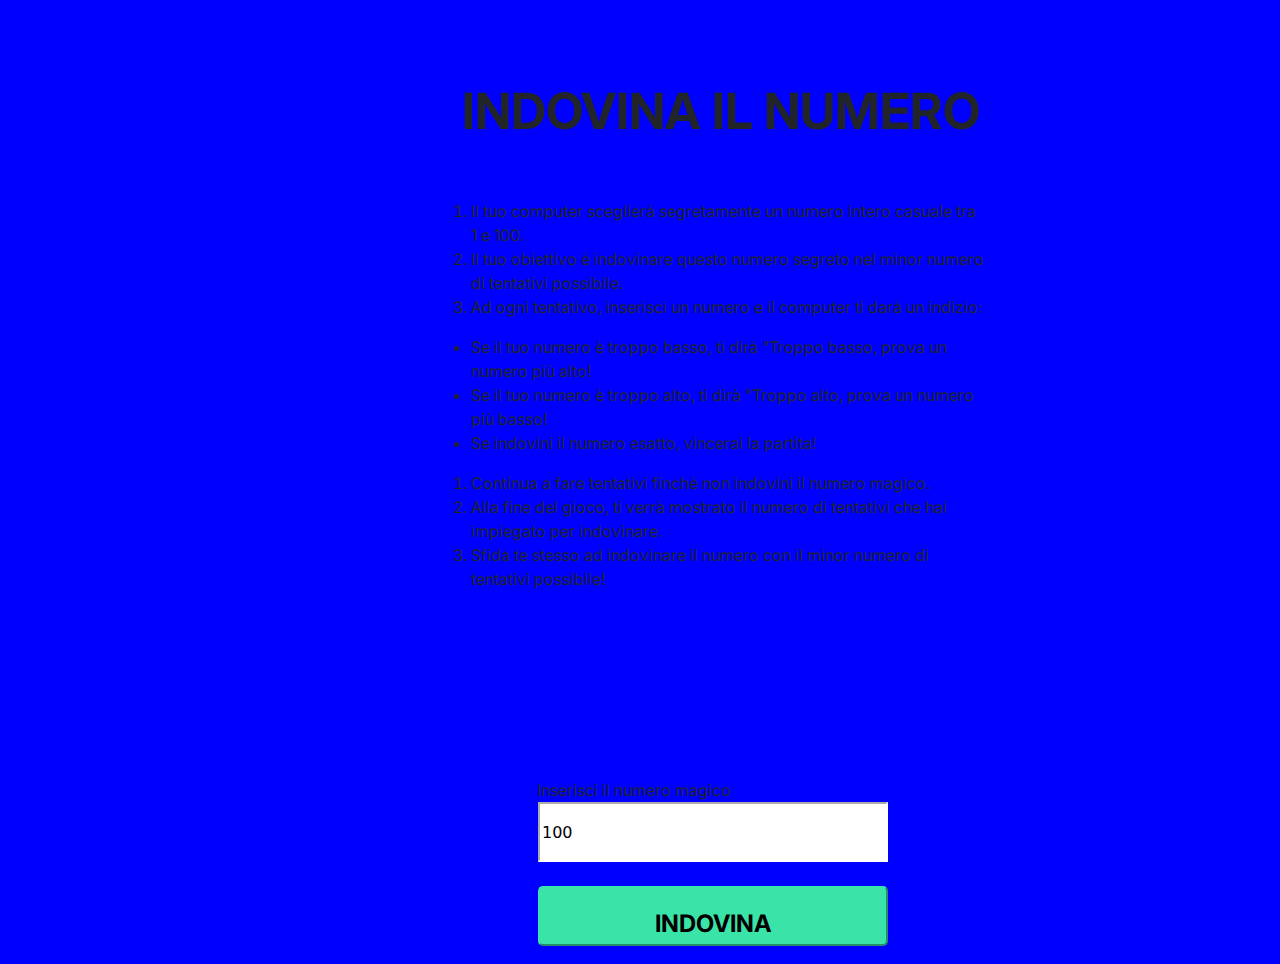
<file: index.html>
<!DOCTYPE html>
<html lang="en">

<head>
    <meta charset="UTF-8">
    <meta name="viewport" content="width=device-width, initial-scale=1.0">
    <title>Guess The Number</title>
    <link rel="stylesheet" href="static/index.css">
    <link rel="preconnect" href="https://fonts.googleapis.com">
    <link rel="preconnect" href="https://fonts.gstatic.com" crossorigin>
    <link href="https://fonts.googleapis.com/css2?family=Inter:ital,opsz,wght@0,14..32,100..900;1,14..32,100..900&display=swap" rel="stylesheet">
    <link href="https://cdn.jsdelivr.net/npm/bootstrap@5.3.3/dist/css/bootstrap.min.css" rel="stylesheet" integrity="sha384-QWTKZyjpPEjISv5WaRU9OFeRpok6YctnYmDr5pNlyT2bRjXh0JMhjY6hW+ALEwIH" crossorigin="anonymous">
</head>

<body class="greenTheme">
    <div class="megadiv">
    <h1 class="titolo">INDOVINA IL NUMERO</h1>

        <div class="testo">
            <ol>
                <li>Il tuo computer sceglierà segretamente un numero intero casuale tra 1 e 100.</li>
                <li>Il tuo obiettivo è indovinare questo numero segreto nel minor numero di tentativi possibile.</li>
                <li>Ad ogni tentativo, inserisci un numero e il computer ti darà un indizio:</li>
            </ol>
            <ul>
                <li>Se il tuo numero è troppo basso, ti dirà "Troppo basso, prova un numero più alto!</li>
                <li>Se il tuo numero è troppo alto, ti dirà "Troppo alto, prova un numero più basso!</li>
                <li>Se indovini il numero esatto, vincerai la partita!</li>
            </ul>
            <ol>
                <li>Continua a fare tentativi finchè non indovini il numero magico.</li>
                <li>Alla fine del gioco, ti verrà mostrato il numero di tentativi che hai impiegato per indovinare.</li>
                <li>Sfida te stesso ad indovinare il numero con il minor numero di tentativi possibile!</li>
            </ol>
        </div>
    
    <br>
    <div class="testo1">
        Inserisci il numero magico
    </div>
    <form action="" method="get">
        <input id="prova" type="number" name="user_guess" value="100"> <br>  
        <input id="button" type="button" name="guess" value="INDOVINA">
    </form>
    
    <div class = "sottot">
        <div id="risultati"></div>
        <div id="num_tentativi"></div>
    </div>
    </div>


    <script>
        let n;
        let i;
        i = 5;
        let imin;
        imin = 0;
        let indovinato
        indovinato = false;
        let min;
        min = 1;
        let max;
        max = 100;
        let r
        r = generaNumeroIntero(min, max);

        let elemento = document.querySelector(".megadiv")

        let button = document.querySelector("#button")     // queryselecton ci permette di prendere in input un elemento html e, tramite 

        button.addEventListener("click", function (event) {

            if (i === imin) {
                document.querySelector("#risultati").innerHTML = "Tentativi esauriti"
            }

            n = document.querySelector("#prova").value
            n = parseInt(n)
            i = i - 1;
            document.querySelector("#num_tentativi").innerHTML = "Mancano " + i + " tentativi"

            if (n < min || n > max || isNaN(n)) {
                console.log("errore inserimento")
            }

            if (n === r) {
                document.querySelector("#risultati").innerHTML = "Hai indovinato!"
            }

            if (n < r) {
                document.querySelector("#risultati").innerHTML = "Troppo basso, prova un numero più alto!"
            }

            if (n > r) {
                document.querySelector("#risultati").innerHTML = "Troppo alto, prova un numero più basso!"
            }
        })

        function generaNumeroIntero(min, max) {
            let numeroCasuale = Math.random(min, max)
            numeroCasuale = numeroCasuale * (max - min)
            numeroCasuale = parseInt(numeroCasuale) + min
            return numeroCasuale;
        }

        function sanitize(n) {
            n = n.trim()
            return n;
        }

    </script>

    



    
</body>

</html>
</file>
<file: static/index.css>
body{
    background-color: #CCFFC5;
}
.titolo{
    display: flex;
    flex-direction: column;
    margin-left: 462px;
    margin-top: 144px;
    font-size: 50px;
    font-weight: bold;
    font-family: Inter;
}

.testo{
    display: flex;
    flex-direction: column;
    justify-content: center;
    padding-top: 50px;
    margin-left: 439px;
    margin-right: 296px;
    font-family: Inter;
    font-weight: normal;
    font-size: 16px;
}

.testo1{
    margin-left: 537px;
    font-size: 16px;
    font-family: Inter;
    font-weight: normal;
    padding-top: 147px;
}

#prova{
    display: flex;
    flex-direction: column;
    justify-content: center;
    width: 350px;
    height: 60px;
    margin-left: 538px;
    border-color: white;
    padding-top: 3px;
}

#button{
    color: black;
    background-color: #3AE3A8;
    font-weight: bold;
    font-size: 24px;
    font-family: Inter;
    width: 350px;
    height: 60px;
    border-color: #3AE3A8;
    border-radius: 5px;
    text-align: center;
    margin-left: 538px;
    padding-top: 18px;
}

.sottot{
    text-align: center;
    font-size: 16px;
    font-family: Inter;
    font-weight: normal;
    padding-top: 18px;
}

.megadiv{
    background-color: blue;
    transition: all 1s;
}

body{
    display: flex;
    align-items: center;
    justify-content: center;
    height: 100vh;
}

.container{
    width: 50vw;
    height: 50vh;
}

.green{
    background-color: green;
}

.yellow{
    background-color: yellow;
}

.red{
    background-color: red;
}
</file>
